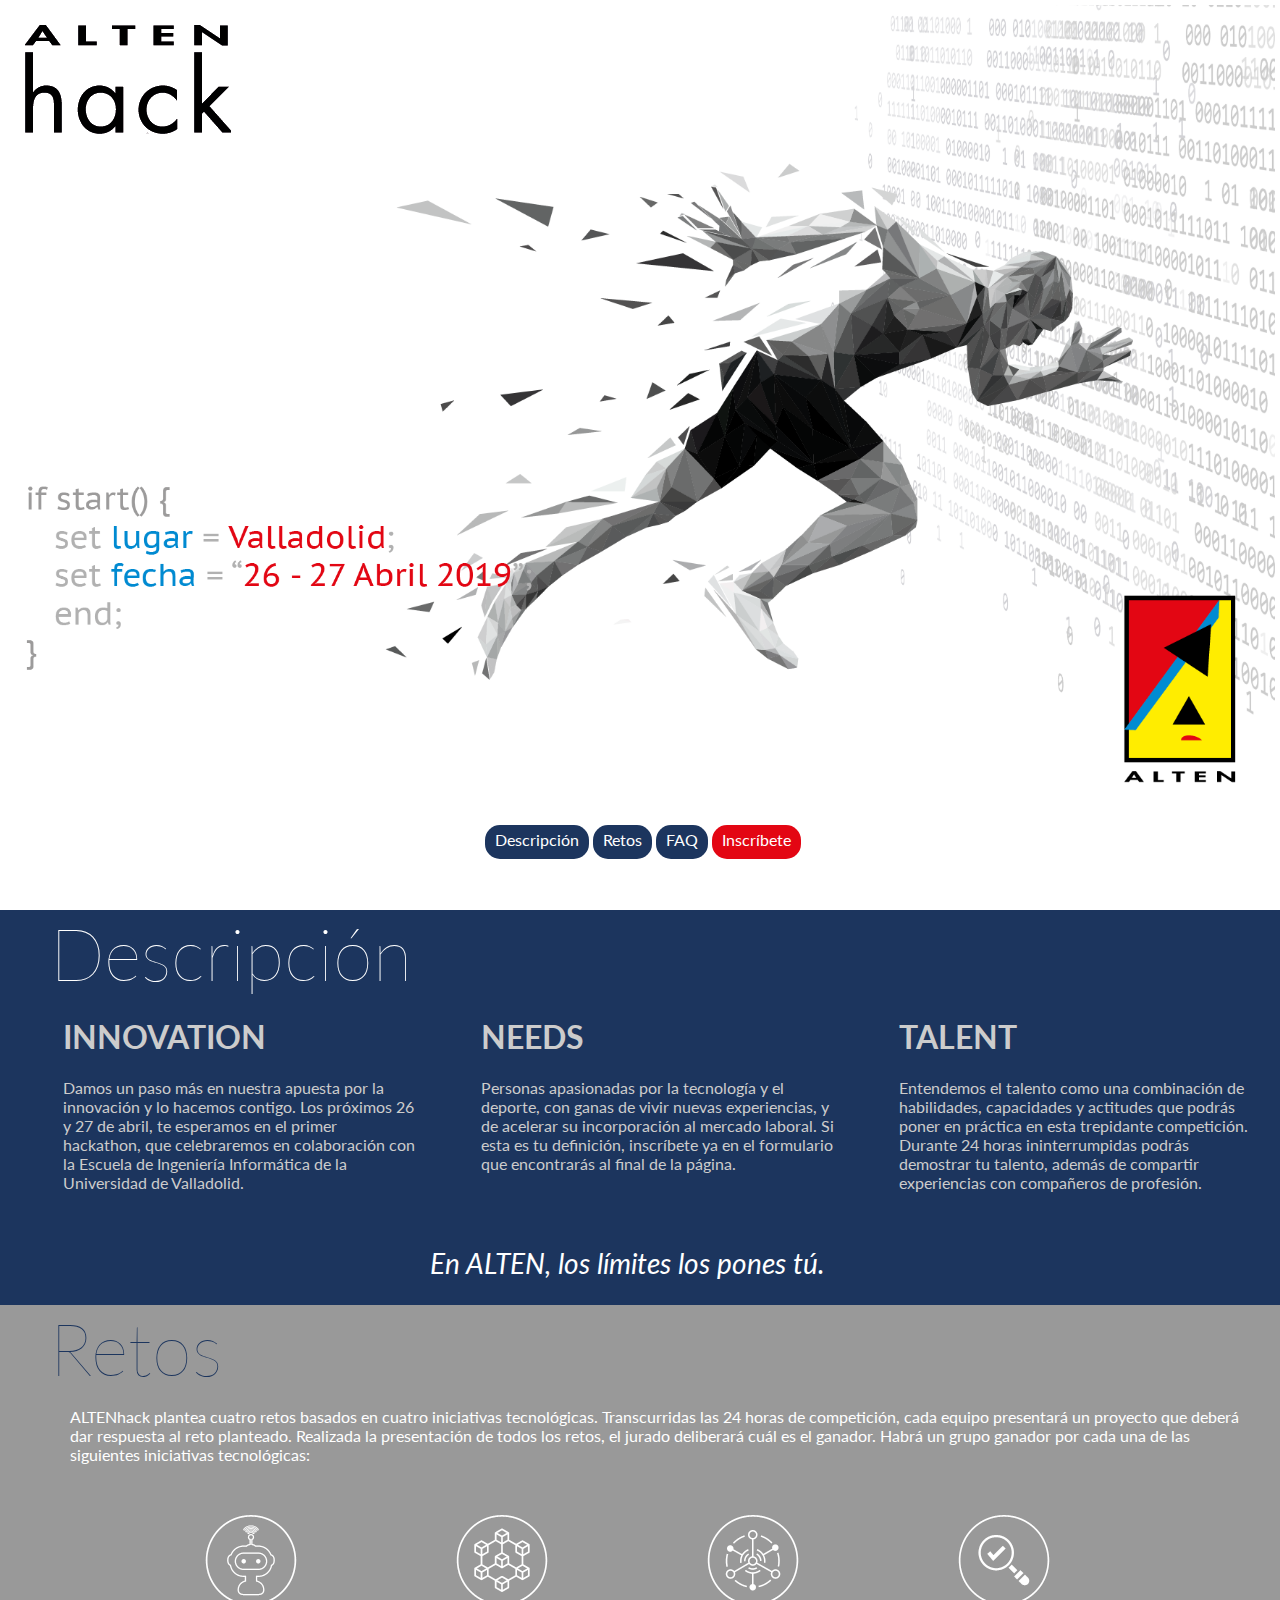
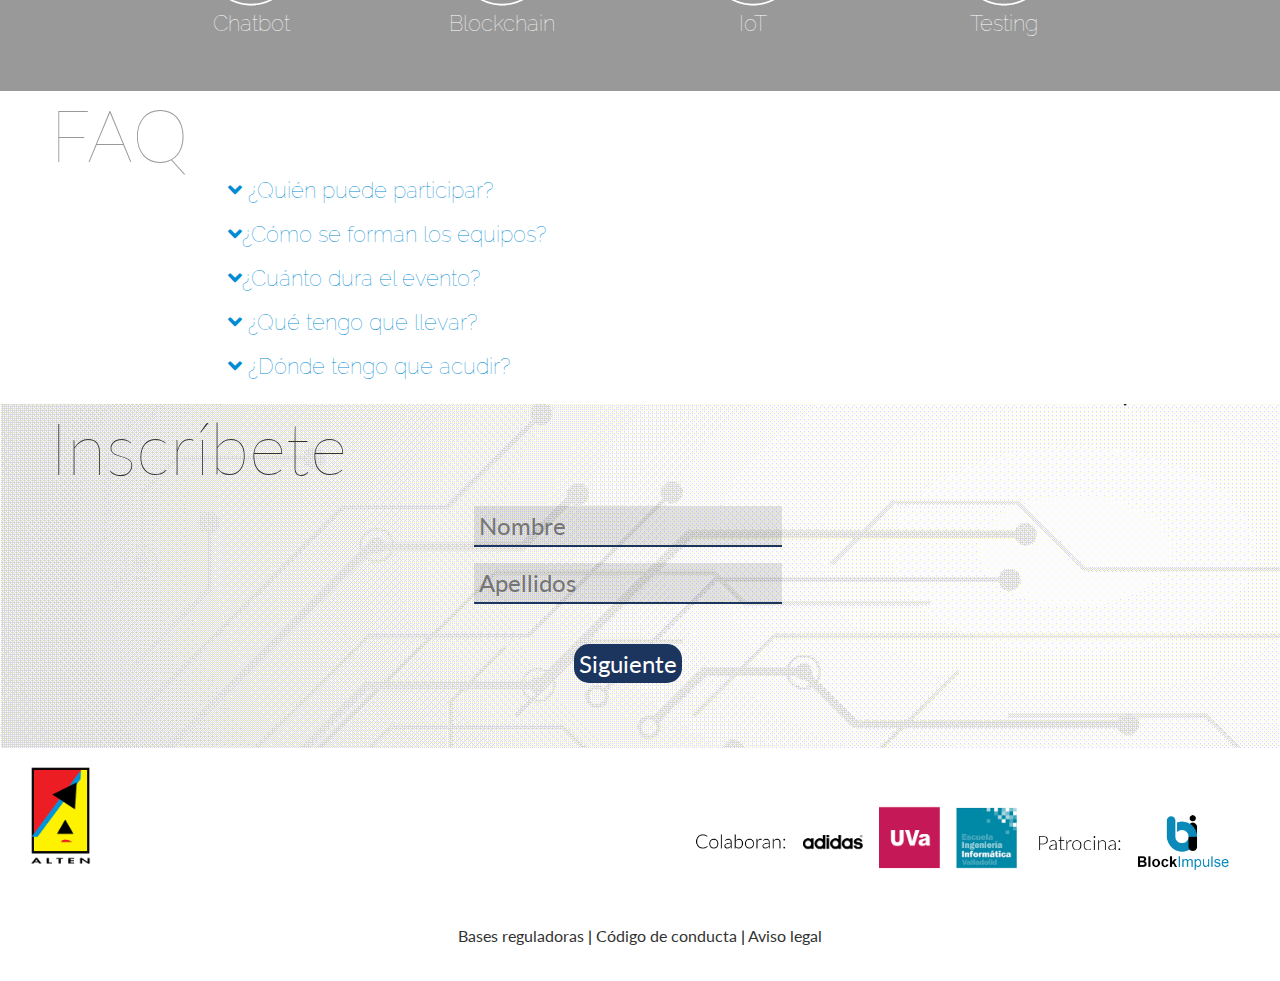
<file: index.html>
<!DOCTYPE html>
<html lang="en">
<head>
    <meta charset="UTF-8">
    <title>ALTENhack</title>
    <link rel="stylesheet" href="style.css">
    <script src="https://code.jquery.com/jquery-3.3.1.min.js"></script>
    <meta name="viewport" content="width=device-width, user-scalable=no">
</head>

<body>
    <div class="row-0 runner">

        <div class="altenhack">
            <img class="logo" src="img/logo.png" alt="">
        </div>
        <div class="altenhack"></div>
        <img class="data" width="100" src="img/datos.png" alt="">
    </div>
    <div class="center-menu">
        <ul class="menu">
            <li><a href="#descripcion">Descripción</a></li>
            <li><a href="#retos">Retos</a></li>
            <li><a href="#faq">FAQ</a></li>
            <li><a href="#inscribete" class="red">Inscríbete</a></li>
        </ul>

    </div>
    <div class="row bluebg" id="descripcion">
        <h1 style="font-size: 72px;">Descripción</h1>
        <div class="row_tri">
            <div class="ansshow" >
                <h1>INNOVATION</h1>
                Damos un paso más en nuestra apuesta por la innovación y lo hacemos contigo. Los próximos 26 y 27 de abril, te esperamos en el primer hackathon, que celebraremos en colaboración con la Escuela de Ingeniería Informática de la Universidad de Valladolid.
            </div>
            <div class="ansshow">
                <h1>NEEDS</h1>
                Personas apasionadas por la tecnología y el deporte, con ganas de vivir nuevas experiencias, y de acelerar su incorporación al mercado laboral. Si esta es tu definición, inscríbete ya en el formulario que encontrarás al final de la página.
            </div>
            <div class="ansshow">
                <h1>TALENT</h1>
                Entendemos el talento como una combinación de habilidades, capacidades y actitudes que podrás poner en práctica en esta trepidante competición. Durante 24 horas ininterrumpidas podrás demostrar tu talento, además de compartir experiencias con compañeros de profesión.
            </div>
            <div>
              
            </div>
            
            
        </div>
        <br>
        <br>
        <br>
<div style="text-align: center">
               <span class="claim">En ALTEN, los límites los pones tú.</span>
                </div>
    </div>
    <div class="row greybg" id="retos">
        <h1 style="font-size: 72px;">Retos</h1>
        <div class="ansshow" style="margin-left: 70px">
            <p class="coloroverride">ALTENhack plantea cuatro retos basados en cuatro iniciativas tecnológicas. Transcurridas las 24 horas de competición, cada equipo presentará un proyecto que deberá dar respuesta al reto planteado. Realizada la presentación de todos los retos, el jurado deliberará cuál es el ganador. Habrá un grupo ganador por cada una de las siguientes iniciativas tecnológicas:
  </p>
        </div>
        <div class="tetra" style="padding: 30px">
        <div class="coloroverride" style="text-align: center"><span class="icons medium">¡</span><br><span class="raleway">Chatbot </span></div>
        <div class="coloroverride" style="text-align: center"><span class="icons medium">!</span><br><span class="raleway">Blockchain</span></div>
        <div class="coloroverride" style="text-align: center"><span class="icons medium">?</span><br><span class="raleway">IoT</span></div>
        <div class="coloroverride" style="text-align: center"><span class="icons medium">¿</span><br><span class="raleway">Testing</span></div>
        
    </div>



    
    
    
    

    </div>


    <div class="row whitebg" id="faq">
        <h1 style="font-size: 72px;">FAQ</h1>


        <ul class="faq" style="margin-left:15%;width: 75%">
            <li class="spoiler" id="spoiler"><i id="icon" class="fas fa-angle-down"></i> ¿Quién puede participar?</li>
            <div class="ans"><br>Ingenieros, desarrolladores software, desarrolladores de móviles (front y/o back), ingenieros de QA, estudiantes de grado o de formación profesional, con un <b>máximo de dos años de experiencia</b> desde la finalización de sus estudios, y con conocimientos en lenguaje de programación (java, javascript, phyton…). Desde nuestra experiencia, la diversidad de habilidades en los diferentes equipos lleva a la creación de excelentes proyectos. Si además, te apasionan los retos, la tecnología y el deporte, ¡no dudes en participar!
            </div>
            <br>
            <li class="spoiler" id="spoiler"><i id="icon" class="fas fa-angle-down"></i>¿Cómo se forman los equipos?</li>
            <div class="ans"><br>Cada equipo estará compuesto por <b>cinco integrantes</b>, que podrán inscribirse de forma conjunta. También podrás realizar tu inscripción de manera individual, y la organización del hackathon te asignará el equipo que considere que mejor se ajusta con tu perfil.</div>
            <br>
            <li class="spoiler" id="spoiler"><i id="icon" class="fas fa-angle-down"></i>¿Cuánto dura el evento?</li>
            <div class="ans"><br>ALTEN hack comenzará el viernes, <b>26 de abril</b>, a las 16:00, y finalizará hacia las 19:00 del sábado, <b>27 de abril</b>, cuando se hayan entregado los premios.</div>
            <br>
            <li class="spoiler" id="spoiler"><i id="icon" class="fas fa-angle-down"></i> ¿Qué tengo que llevar?</li>

            <div class="ans"><br>Es imprescindible que traigas tu <b>equipo informático</b>. ¡El resto lo ponemos nosotros! Ten en cuenta que el evento dura 24 horas ininterrumpidas, así que lo que consideres necesario para tu higiene personal, y descansar en el espacio que se habilitará para ello. </div> <br>
            <li class="spoiler" id="spoiler"><i id="icon" class="fas fa-angle-down"></i> ¿Dónde tengo que acudir?</li>
            <div class="ans"><br>A tu llegada a la Escuela de Ingeniería Informática de la UVa, dirígete al vestíbulo principal para recoger tu acreditación. Una vez allí, te indicaremos cuáles son los siguientes pasos a seguir. ¡Te esperamos!<br>
                <div style="text-align: center"><br>
                    <iframe id="map" src="https://www.google.com/maps/embed?pb=!1m14!1m8!1m3!1d11922.713048985426!2d-4.705256!3d41.662693!3m2!1i1024!2i768!4f13.1!3m3!1m2!1s0x0%3A0xa91659b5c99b4932!2sEscuela+T%C3%A9cnica+Superior+de+Ingenieros+de+Telecomunicaci%C3%B3n.+Universidad+de+Valladolid!5e0!3m2!1ses!2ses!4v1551956769351" width="100%" height="300" frameborder="0" style="border:0" allowfullscreen></iframe></div>
            </div>
            <div></div>
        </ul>
        <script>
            $(document).ready(function() {
                    $(".ans").hide();
                    $(".spoiler").click(function() {
                        $(this).toggleClass("active").next().slideToggle();

                        if ($(this).is(".active")) {
                            $(this).children('i#icon').css('transform', 'rotate(-90deg)',);
                            
                        } else {
                            $(this).children('i#icon').css('transform', 'rotate(0deg)');
                            $(this).children('li#spoiler').css('color', '#1C355E!important');
                        }



                        return false;
                    });
                    $("a[href='" + window.location.hash + "']").parent(".ans").click();
                });

            </script>




    </div>
    <div class="row blackbg" id="inscribete">
        <h1 style="font-size: 72px;">Inscríbete</h1>
        <!--<form action="https://docs.google.com/forms/d/e/1FAIpQLSdfhqRe3UFceF7Al9bPiAk_PZh3xb4M0YeTTrSXsqhhwSVgLQ/formResponse" method="POST">
           
            <div class="tab"><input type="text" placeholder="Nombre">
            <input type="text" placeholder="Apellidos"><button type="button" id="nextBtn" onclick="nextPrev(1)">Next</button></div>
            <div class="tab"><input type="text" placeholder="E-Mail">
            <input type="text" placeholder="Teléfono"><button type="button" id="nextBtn" onclick="nextPrev(1)">Next</button></div>
            <div class="tab"><input type="text" placeholder="LinkedIn">
            <input type="text" placeholder="Github">
            <input type="text" placeholder="Stackoverflow">
            <input type="text" placeholder="Website"><input type="submit"></div>
            
            
            
        </form>-->

        <form id="regForm" action="https://docs.google.com/forms/d/e/1FAIpQLSdfhqRe3UFceF7Al9bPiAk_PZh3xb4M0YeTTrSXsqhhwSVgLQ/formResponse" method="POST" target="invisible">


            <!-- One "tab" for each step in the form: -->
            <div id class="tab">
                <p><input placeholder="Nombre" name="entry.131236400" oninput="this.className = ''"></p>
                <p><input placeholder="Apellidos" name="entry.1812995084" oninput="this.className = ''"></p>
            </div>

            <div class="tab">
                <p><input placeholder="E-mail" name="entry.1177410038" oninput="this.className = ''"></p>
                <p><input placeholder="Teléfono" name="entry.2130543549" oninput="this.className = ''"></p>
            </div>
            <div class="tab">
                <p align=center>
                    <input type="text" name="entry.2079210481" placeholder="¿Que has estudiado?">
                </p>
                <h2 style="text-align: center;font-family: lato;color:333;font-weight: 100">Describe brevemente tu ocupación actual:</h2>
                <p align=center>
                    <textarea style="border:none;background:rgba(0,0,0,0.4);font-family: lato;color:#333;font-size: 20px;padding:5px;" name="entry.560206950" rows="5" cols="40"></textarea>
                    <!--FALTA TITULO-->
                </p>
            </div>
            
            
            
            <div class="tab">
                <h2 style="text-align: center;font-family: lato;color:333;font-weight: 100">Si tienes ya tienes tu equipo formado, escribe los nombres y apellidos del resto de componentes (separados por comas).<br>
                    En caso contrario se te asignará un equipo el día del evento.</h2>
                <p><input placeholder="Equipo" name="entry.299308459" oninput="this.className = ''" pass></p>
            </div>
            
            <div class="tab">
                <h2 style="text-align: center;font-family: lato;color:333;font-weight: 100">El mismo día del evento podrás decidir en qué reto participar, pero adelántanos… ¿por cuál de las siguientes iniciativas te decantarías?</h2>
                <p align="center">
                   
                    <select class="select step" name="entry.1469456792" pass>
                        <option value="testing" pass>Testing</option>
                        <option value="blockchain" pass>Blockchain</option>
                        <option value="IoT" pass>IoT</option>
                        <option value="Chatbot" pass>Chatbot</option>
                    </select>
                </p>
            </div>
            
            <div class="tab">
                <h2 style="text-align: center;font-family: lato;color:333;font-weight: 100">¿Cual es tu talla de camiseta?</h2>
                <p align="center">
                   
                    <select class="select step" name="entry.1753232417" pass>
                        <option value="S" pass>S</option>
                        <option value="M" pass>M</option>
                        <option value="L" pass>L</option>
                        <option value="XL" pass>XL</option>
                    </select>
                </p>
            </div>
            
            <div class="tab">
                <p><input placeholder="LinkedIn" name="entry.299308459" id="li" oninput="this.className = ''" pass></p>
                <p><input placeholder="GitHub" name="entry.1400884324" id="gh" oninput="this.className = ''" pass></p>
                <p><input placeholder="StackOverflow" name="entry.634789620" id="so" oninput="this.className = ''" pass></p>
                <p><input placeholder="Website" name="entry.1433289383" id="ws" oninput="this.className = ''" pass></p>
            </div>

            <div id="finish">
                <h1>TODO LISTO!</h1>
            </div>


            <div style="text-align:center;margin-top:40px;">
                <div id="optin">
                    <span style="display: inline;font-family: lato;"><a href="assets/POL%C3%8DTICA%20DE%20PRIVACIDAD.pdf" target="_blank">Acepto los términos y condiciones</a> &nbsp;</span> <input style="display:inline" type="checkbox" onchange='handleChange(this);'></div>
                <button type="button" id="prevBtn" onclick="nextPrev(-1)">Anterior</button>
                <button type="button" id="nextBtn" onclick="nextPrev(1)">Siguiente</button>
                <input type="submit" id="send" class="envio" style="margin-top: 5px;" onclick="submitted()" disabled>
            </div>




            <!-- Circles which indicates the steps of the form: -->
            <div style="text-align:center;margin-top:40px;">
                <span class="step"></span>
                <span class="step"></span>
                <span class="step"></span>
                <span class="step"></span>
            </div>

        </form>


        <script>
            function submitted() {
                document.getElementById("modal").style.display = "block";
            }

            function handleChange(checkbox) {
                if (checkbox.checked == true) {
                    document.getElementById("send").removeAttribute("disabled");
                } else {
                    document.getElementById("send").setAttribute("disabled", "disabled");
                }
            }

            var currentTab = 0; // Current tab is set to be the first tab (0)
            showTab(currentTab); // Display the current tab

            function showTab(n) {
                // This function will display the specified tab of the form...
                var x = document.getElementsByClassName("tab");
                x[n].style.display = "block";
                //... and fix the Previous/Next buttons:
                if (n == 0) {
                    document.getElementById("prevBtn").style.display = "none";
                } else {
                    document.getElementById("prevBtn").style.display = "inline";
                }
                if (n == (x.length - 1)) {
                    document.getElementById("nextBtn").innerHTML = "Enviar";
                    document.getElementById("nextBtn").style.display = "none"
                    document.getElementById("send").style.display = "inline"
                    document.getElementById("optin").style.display = "block"
                } else {
                    document.getElementById("nextBtn").style.display = "inline"
                    document.getElementById("nextBtn").innerHTML = "Siguiente";
                    document.getElementById("send").style.display = "none"
                    document.getElementById("optin").style.display = "none"
                }
                //... and run a function that will display the correct step indicator:
                fixStepIndicator(n)
            }

            function nextPrev(n) {
                // This function will figure out which tab to display
                var x = document.getElementsByClassName("tab");
                // Exit the function if any field in the current tab is invalid:
                if (n == 1 && !validateForm()) return false;
                // Hide the current tab:
                x[currentTab].style.display = "none";
                // Increase or decrease the current tab by 1:
                currentTab = currentTab + n;
                // if you have reached the end of the form...
                if (currentTab >= x.length) {
                    // ... the form gets submitted:
                    document.getElementById("regForm").submit();
                    return false;
                }
                // Otherwise, display the correct tab:
                showTab(currentTab);
            }

            function validateForm() {
                // This function deals with validation of the form fields
                var x, y, i, valid = true;
                x = document.getElementsByClassName("tab");
                y = x[currentTab].getElementsByTagName("input");
                // A loop that checks every input field in the current tab:
                for (i = 0; i < y.length; i++) {
                    // If a field is empty...
                    console.log(y[i])
                    if (y[i].value == "") {
                        // add an "invalid" class to the field:
                        y[i].className += " invalid";
                        // and set the current valid status to false
                        valid = false;
                    }
                    if (y[i].hasAttribute("pass")) {
                        valid = true;
                    }
                }

                // If the valid status is true, mark the step as finished and valid:


                if (valid) {
                    document.getElementsByClassName("step")[currentTab].className += " finish";
                }
                return valid; // return the valid status

            }

            function fixStepIndicator(n) {
                // This function removes the "active" class of all steps...
                var i, x = document.getElementsByClassName("step");
                for (i = 0; i < x.length; i++) {
                    x[i].className = x[i].className.replace(" active", "");
                }
                //... and adds the "active" class on the current step:
                x[n].className += " active";
            }
        </script>


    </div>
    <div id="modal" class="modal">
        <a href="index.html"><h1>¡Todo listo! <br> Recibirás un email de confirmación con todos los datos necesarios.</h1></a>
        <a href="index.html"><h1>Continuar</h1></a>
    </div>
    <div class="container margin-a" style="margin-top:10px;padding-left: 30px;padding-right: 35px;">
        <div class="c-a"><a href="https://alten.es"><img src="img/altenlogo.png" alt="" width="10%"></a></div>
        <div class="c-b" style="text-align: right;    margin-top: -35px;"><img src="img/colaboran.png" width="15%" alt="">&nbsp;&nbsp;<span class="hidee">&nbsp;&nbsp;</span><img src="img/adidaslogo.png" width="10%" alt="">&nbsp;&nbsp;<span class="hidee">&nbsp;&nbsp;</span><img src="img/uvalogo.png" width="10%" alt="">&nbsp;&nbsp;<span class="hidee">&nbsp;&nbsp;</span><img src="img/etsitlogo.png" width="10%" alt="">&nbsp;&nbsp;<span class="hidee">&nbsp;&nbsp;</span>
        <img src="img/patrocina.png" width="14%" alt="">&nbsp;&nbsp;<span class="hidee">&nbsp;&nbsp;</span><img src="img/logobi.png" width="15%" alt="">&nbsp;&nbsp;<span class="hidee">&nbsp;&nbsp;</span>
        </div>
        
         
           
    
    
    
    </div>
    <div class="container-f margin-a" style="margin-top: 50px">
        <div class="c-b" style="text-align: center">
        <a style="color:#333" href="assets/BASES%20REGULADORAS%20ALTEN%20HACK%202019.pdf" target="_blank">Bases reguladoras</a><span>&nbsp;|&nbsp;</span><a style="color:#333" href="assets/C%C3%93DIGO%20DE%20CONDUCTA.pdf" target="_blank">Código de conducta</a><span>&nbsp;|&nbsp;</span><a style="color:#333" href="assets/POL%C3%8DTICA%20DE%20PRIVACIDAD.pdf" target="_blank">Aviso legal</a></div><br>
    </div>    
    <br>
    <iframe style="display:none " name="invisible" src="https://docs.google.com/forms/d/e/1FAIpQLSdfhqRe3UFceF7Al9bPiAk_PZh3xb4M0YeTTrSXsqhhwSVgLQ/formResponse" frameborder="0"></iframe>
</body>
</html>
</file>
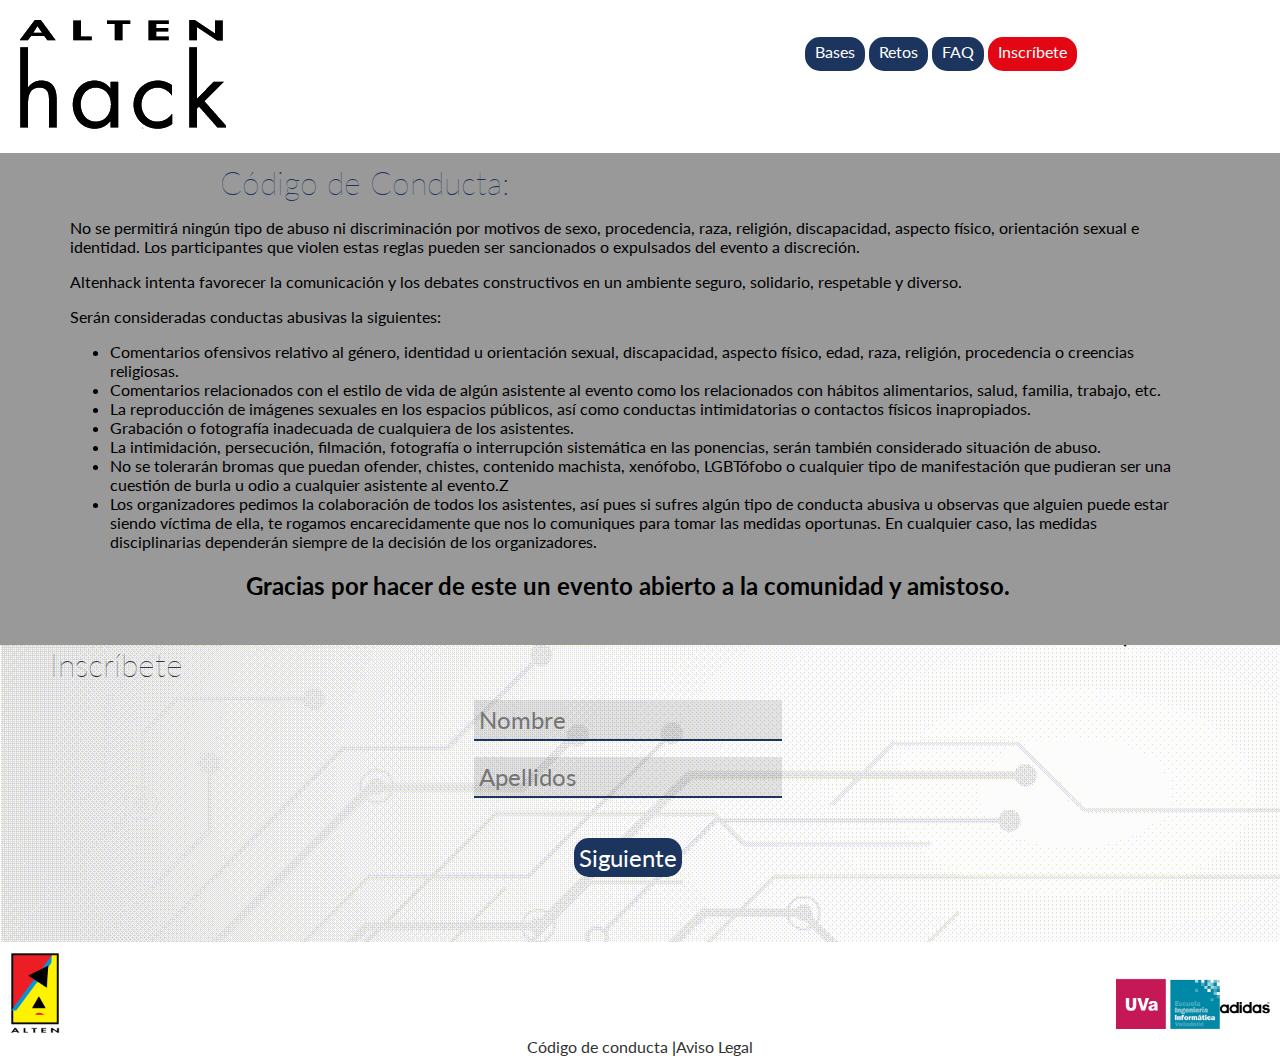
<file: codigo-de-conducta.html>
<!DOCTYPE html>
<html lang="en">
<head>
    <meta charset="UTF-8">
    <title>Alten Hack</title>
    <link rel="stylesheet" href="style.css">
    <script src="https://code.jquery.com/jquery-3.3.1.min.js"></script>
    <meta name="viewport" content="width=device-width, user-scalable=no">
</head>

<body>
      <div class="container"><a href="index.html"><img class="logo" src="img/logo.png" alt=""></a><div class="center-menu">
      <ul class="menu"><li><a href="assets/BASES_REGULADORAS_ALTEN_HACK_2019.pdf">Bases</a></li>
        <li><a href="index.html#retos">Retos</a></li>
        <li><a href="index.html#faq">FAQ</a></li>
        <li><a href="index.html#inscribete" class="red">Inscríbete</a></li></ul>
        </div></div>    
    <div class="row greybg" id="faq">
    <h1 style="padding-top:10px;margin-left: 220px;">Código de Conducta:</h1>
    <div style="padding-left:70px;padding-right: 70px;font-family: lato;">
    <p>No se permitirá ningún tipo de abuso ni discriminación por motivos de sexo, procedencia, raza, religión, discapacidad, aspecto físico, orientación sexual e identidad. Los participantes que violen estas reglas pueden ser sancionados o expulsados del evento a discreción.</p>
<p>
Altenhack intenta favorecer la comunicación y los debates constructivos en un ambiente seguro, solidario, respetable y diverso.
</p>
<p>
Serán consideradas conductas abusivas la siguientes:
</p>
<ul>
<li>Comentarios ofensivos relativo al género, identidad u orientación sexual, discapacidad, aspecto físico, edad, raza, religión, procedencia o creencias religiosas.</li>
<li>Comentarios relacionados con el estilo de vida de algún asistente al evento como los relacionados con hábitos alimentarios, salud, familia, trabajo, etc.</li>
<li>La reproducción de imágenes sexuales en los espacios públicos, así como conductas intimidatorias o contactos físicos inapropiados.</li>
    <li>Grabación o fotografía inadecuada de cualquiera de los asistentes.</li>
    <li>La intimidación, persecución, filmación, fotografía o interrupción sistemática en las ponencias, serán también considerado situación de abuso.</li>
    <li>No se tolerarán bromas que puedan ofender, chistes, contenido machista, xenófobo, LGBTófobo o cualquier tipo de manifestación que pudieran ser una cuestión de burla u odio a cualquier asistente al evento.Z</li>
    <li>Los organizadores pedimos la colaboración de todos los asistentes, así pues si sufres algún tipo de conducta abusiva u observas que alguien puede estar siendo víctima de ella, te rogamos encarecidamente que nos lo comuniques para tomar las medidas oportunas. En cualquier caso, las medidas disciplinarias dependerán siempre de la decisión de los organizadores.</li>
</ul>
<h2 style="font-family:lato;text-align: center;">Gracias por hacer de este un evento abierto a la comunidad y amistoso.</h2></div>  
            <script>
                $(document).ready(function() {
                    $(".ans").hide();
                    $(".spoiler").click(function() {
                        $(this).toggleClass("active").next().slideToggle();

                        if ($(this).is(".active")) {
                            $(this).children('i#icon').css('transform', 'rotate(-90deg)',);
                            
                        } else {
                            $(this).children('i#icon').css('transform', 'rotate(0deg)');
                            $(this).children('li#spoiler').css('color', '#1C355E!important');
                        }



                        return false;
                    });
                    $("a[href='" + window.location.hash + "']").parent(".ans").click();
                });

            </script>   
    </div>
    <div class="row blackbg" id="inscribete"><h1>Inscríbete</h1>
        <!--<form action="https://docs.google.com/forms/d/e/1FAIpQLSdfhqRe3UFceF7Al9bPiAk_PZh3xb4M0YeTTrSXsqhhwSVgLQ/formResponse" method="POST">
           
            <div class="tab"><input type="text" placeholder="Nombre">
            <input type="text" placeholder="Apellidos"><button type="button" id="nextBtn" onclick="nextPrev(1)">Next</button></div>
            <div class="tab"><input type="text" placeholder="E-Mail">
            <input type="text" placeholder="Teléfono"><button type="button" id="nextBtn" onclick="nextPrev(1)">Next</button></div>
            <div class="tab"><input type="text" placeholder="LinkedIn">
            <input type="text" placeholder="Github">
            <input type="text" placeholder="Stackoverflow">
            <input type="text" placeholder="Website"><input type="submit"></div>
            
            
            
        </form>-->
        
        <form id="regForm" action="https://docs.google.com/forms/d/e/1FAIpQLSdfhqRe3UFceF7Al9bPiAk_PZh3xb4M0YeTTrSXsqhhwSVgLQ/formResponse" method="post">


<!-- One "tab" for each step in the form: -->
<div class="tab">
  <p><input placeholder="Nombre" name="entry.131236400" oninput="this.className = ''"></p>
  <p><input placeholder="Apellidos" name="entry.1812995084" oninput="this.className = ''"></p>
</div>

<div class="tab">
  <p><input placeholder="E-mail" name="entry.1177410038" oninput="this.className = ''"></p>
  <p><input placeholder="Teléfono" name="entry.2130543549" oninput="this.className = ''"></p>
</div>
<div class="tab"><h2 style="text-align: center;font-family: lato;color:333;font-weight: 100">Si vienes con amigos, anota aquí sus nombres y apellidos (separados por comas)</h2>
  <p><input placeholder="Equipo" name="entry.299308459" oninput="this.className = ''" pass></p>
</div>
<div class="tab">
  <p><input placeholder="LinkedIn" name="entry.299308459" id="li" oninput="this.className = ''" pass></p>
  <p><input placeholder="GitHub" name="entry.1400884324" id="gh" oninput="this.className = ''" pass></p>
  <p><input placeholder="StackOverflow" name="entry.634789620" id="so" oninput="this.className = ''" pass></p>
  <p><input placeholder="Website" name="entry.1433289383" id="ws" oninput="this.className = ''" pass></p>
</div>

<div style="text-align:center;margin-top:40px;">
    <button type="button" id="prevBtn" onclick="nextPrev(-1)">Anterior</button>
    <button type="button" id="nextBtn" onclick="nextPrev(1)">Siguiente</button>
            </div>




<!-- Circles which indicates the steps of the form: -->
<div style="text-align:center;margin-top:40px;">
  <span class="step"></span>
  <span class="step"></span>
  <span class="step"></span>
  <span class="step"></span>
</div>

</form>
        
        
    <script>
var currentTab = 0; // Current tab is set to be the first tab (0)
showTab(currentTab); // Display the current tab

function showTab(n) {
  // This function will display the specified tab of the form...
  var x = document.getElementsByClassName("tab");
  x[n].style.display = "block";
  //... and fix the Previous/Next buttons:
  if (n == 0) {
    document.getElementById("prevBtn").style.display = "none";
  } else {
    document.getElementById("prevBtn").style.display = "inline";
  }
  if (n == (x.length - 1)) {
    document.getElementById("nextBtn").innerHTML = "Enviar";
  } else {
    document.getElementById("nextBtn").innerHTML = "Siguiente";
  }
  //... and run a function that will display the correct step indicator:
  fixStepIndicator(n)
}

function nextPrev(n) {
  // This function will figure out which tab to display
  var x = document.getElementsByClassName("tab");
  // Exit the function if any field in the current tab is invalid:
  if (n == 1 && !validateForm()) return false;
  // Hide the current tab:
  x[currentTab].style.display = "none";
  // Increase or decrease the current tab by 1:
  currentTab = currentTab + n;
  // if you have reached the end of the form...
  if (currentTab >= x.length) {
    // ... the form gets submitted:
    document.getElementById("regForm").submit();
    return false;
  }
  // Otherwise, display the correct tab:
  showTab(currentTab);
}

function validateForm() {
  // This function deals with validation of the form fields
  var x, y, i, valid = true;
  x = document.getElementsByClassName("tab");
  y = x[currentTab].getElementsByTagName("input");
  // A loop that checks every input field in the current tab:
  for (i = 0; i < y.length; i++) {
    // If a field is empty...
      console.log(y[i])
    if (y[i].value == "") {
      // add an "invalid" class to the field:
      y[i].className += " invalid";
      // and set the current valid status to false
      valid = false;
    }
    if(y[i].hasAttribute("pass")){
        valid=true;
    }
  }

  // If the valid status is true, mark the step as finished and valid:


  if (valid) {
    document.getElementsByClassName("step")[currentTab].className += " finish";
  }
  return valid; // return the valid status

}

function fixStepIndicator(n) {
  // This function removes the "active" class of all steps...
  var i, x = document.getElementsByClassName("step");
  for (i = 0; i < x.length; i++) {
    x[i].className = x[i].className.replace(" active", "");
  }
  //... and adds the "active" class on the current step:
  x[n].className += " active";
}
</script>
    
    
    </div>
    <div class="container margin-a" style="margin-top:10px;padding-left: 10px;padding-right: 10px;">
            <div class="c-a"><img src="img/altenlogo.png" alt="" width="50px"></div>
            <div class="c-b" style="text-align: right;"><img class="imgspacing" src="img/uvalogo.png" alt="" width="50px">&nbsp;<img class="imgspacing" src="img/etsitlogo.png" alt="" width="50px"><img class="imgspacing" src="img/adidaslogo.png" alt="" width="50px"></div>
        </div>
        <div class="container-f margin-a">
            <div class="c-b" style="text-align: center"><a style="color:#333" href="codigo-de-conducta.html">Código de conducta</a><span>&nbsp;|</span><a style="color:#333" href="https://www.alten.es/politica-privacidad-contacto/">Aviso Legal</a></div></div>
</body>
</html>
</file>
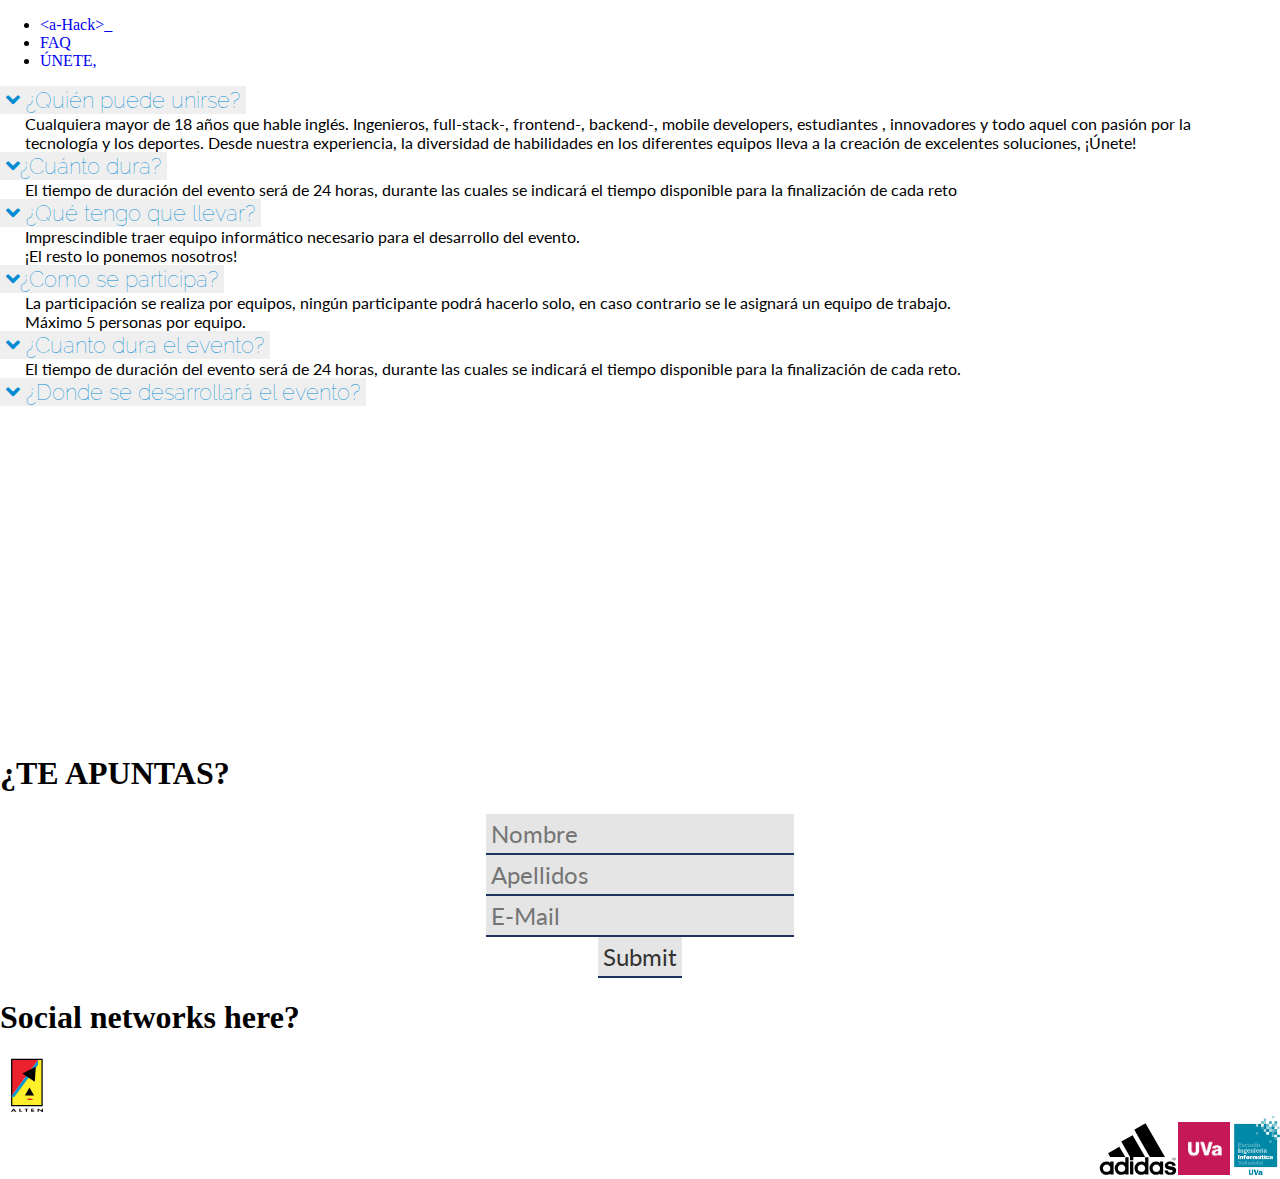
<file: faq.html>
<!DOCTYPE html>
<html lang="en">
<head>
    <meta charset="UTF-8">
    <title>ALTEN Hack</title>
    <link rel="stylesheet" href="style.css">
    <script src="https://code.jquery.com/jquery-3.3.1.min.js"></script>
</head>
<script>
    var countDownDate = new Date("Apr 26, 2019 9:00:00").getTime();


    var x = setInterval(function() {

        var now = new Date().getTime();

        var distance = countDownDate - now;

        var days = Math.floor(distance / (1000 * 60 * 60 * 24));
        var hours = Math.floor((distance % (1000 * 60 * 60 * 24)) / (1000 * 60 * 60));
        var minutes = Math.floor((distance % (1000 * 60 * 60)) / (1000 * 60));
        var seconds = Math.floor((distance % (1000 * 60)) / 1000);


        document.getElementById("countdown").innerHTML = "QUEDAN: " + days + "d " + hours + "h " +
            minutes + "m " + seconds + "s ";


        if (distance < 0) {
            clearInterval(x);
            document.getElementById("countdown").innerHTML = "00d 00h 00m 00s";
        }
    }, 1000);
</script>



<body>
    <div class="header">
        <ul class="head">
            <li class="menu"><a href="index.html"><span class="hackathon">&lt;a-Hack&gt;_</span></a></li>
            <li class="menu"><a href="faq.html">FAQ</a></li>
            <li class="menu"><a href="#join">ÚNETE,<span class="menu" id="countdown"></span></a></li>
        </ul>
    </div>
    <div class="header separator">
    </div>
    <div class="row">
        <div class="c1" id="questions" style="margin-top: 0">
            <button class="spoiler"><i id="icon" class="fas fa-angle-down"></i> ¿Quién puede unirse?</button>
            <div class="ans">Cualquiera mayor de 18 años que hable inglés. Ingenieros, full-stack-, frontend-, backend-, mobile developers, estudiantes , innovadores y todo aquel con pasión por la tecnología y los deportes.
                Desde nuestra experiencia, la diversidad de habilidades en los diferentes equipos lleva a la creación de excelentes soluciones, ¡Únete!
            </div>
            <button class="spoiler"><i id="icon" class="fas fa-angle-down"></i>¿Cuánto dura?</button>
            <div class="ans">El tiempo de duración del evento será de 24 horas, durante las cuales se indicará el tiempo disponible para la finalización de cada reto</div>
            <button class="spoiler"><i id="icon" class="fas fa-angle-down"></i> ¿Qué tengo que llevar?</button>
            <div class="ans">Imprescindible traer equipo informático necesario para el desarrollo del evento.<br>
                ¡El resto lo ponemos nosotros!</div>
            <button class="spoiler"><i id="icon" class="fas fa-angle-down"></i>¿Como se participa?</button>
            <div class="ans">La participación se realiza por equipos, ningún participante podrá hacerlo solo, en caso contrario se le asignará un equipo de trabajo. <br>
                Máximo 5 personas por equipo. </div>
            <button class="spoiler"><i id="icon" class="fas fa-angle-down"></i> ¿Cuanto dura el evento?</button>
            <div class="ans">El tiempo de duración del evento será de 24 horas, durante las cuales se indicará el tiempo disponible para la finalización de cada reto.</div>
            <button class="spoiler"><i id="icon" class="fas fa-angle-down"></i> ¿Donde se desarrollará el evento?</button>
            <div class="ans">
                <iframe id="map" src="https://www.google.com/maps/embed?pb=!1m14!1m8!1m3!1d11922.713048985426!2d-4.705256!3d41.662693!3m2!1i1024!2i768!4f13.1!3m3!1m2!1s0x0%3A0xa91659b5c99b4932!2sEscuela+T%C3%A9cnica+Superior+de+Ingenieros+de+Telecomunicaci%C3%B3n.+Universidad+de+Valladolid!5e0!3m2!1ses!2ses!4v1551956769351" width="500" height="300" frameborder="0" style="border:0" allowfullscreen></iframe></div>
        </div>
        <script>
            function Showmap(){
       alert("hola")
        map = document.getElementById("map");
        map.style.display = ('block');
    }
    </script>
    </div>

        <div id="join" class="c1 center bgjoin" style="margin-top: 1%;" >
            <h1 class="title">¿TE APUNTAS?</h1>
            <form>
                <input type="text" name="firstname" placeholder="Nombre">
                <input type="text" name="lastname" placeholder="Apellidos">
                <input type="text" name="lastname" placeholder="E-Mail">

                <input type="submit">
            </form>
        </div>
        <div class="c1" style="background-image: url(img/bg2.jpg);background-attachment: fixed;background-size: cover;">
            <h1 class="title">Social networks here?</h1>
        </div>


<div class="c1 noborder noborder nopadding  bgwtrans ">
   <div class="c2 noborder nopadding">
    <svg id="logo" class="bgwtrans" viewBox="0 0 74 120" width="54px" height="54px">
      <polygon fill="#FFF02A" points="62.7678019 2.99071207 70.473065 2.99071207 70.473065 105.737461 3.00185759 105.737461 3.00185759 84.8470588"></polygon>
      <polygon fill="#EB212E" points="2.96842105 2.96842105 3.00185759 84.676161 62.7640867 2.99071207"></polygon>
      <path d="M73.4860681,108.687307 L0,108.687307 L0,0 L73.4860681,0 L73.4860681,108.687307 Z M2.7752322,105.912074 L70.7108359,105.912074 L70.7108359,2.7752322 L2.7752322,2.7752322 L2.7752322,105.912074 Z" fill="#FFFFFF"></path>
      <path d="M1.57894737,1.57894737 L1.57894737,107.108359 L71.9034056,107.108359 L71.9034056,1.57894737 L1.57894737,1.57894737 Z M69.1318885,4.35417957 L69.1318885,104.333127 L4.35417957,104.333127 L4.35417957,4.35417957 L69.1318885,4.35417957 Z" fill="#000000"></path>
      <polygon fill="#0096D7" points="61.7609907 4.36904025 1.71640867 86.3739938 8.69349845 86.6897833 61.2334365 15.4402477"></polygon>
      <polygon fill="#000000" points="54.326935 52.8148607 26.7380805 34.5882353 56.5040248 19.679257"></polygon>
      <polygon fill="#000000" points="52.625387 83.1380805 32.2365325 83.1455108 42.479257 65.3535604"></polygon>
      <path d="M37.549226,93.1541796 C37.593808,88.9560372 46.8371517,89.2978328 50.6563467,93.1541796 L37.549226,93.1541796 Z" fill="#EB212E"></path>
      <path d="M4.93374613,118.209288 L3.81919505,119.643344 L1.04396285,119.643344 L6.31578947,112.662539 L8.35913313,112.662539 L13.4897833,119.628483 L10.6736842,119.628483 L9.63343653,118.194427 L4.93374613,118.209288 Z M7.21114551,114.657585 L7.17399381,114.657585 L5.6879257,117.128173 L8.91640867,117.128173 L7.21114551,114.657585 Z"></path>
      <polygon points="22.4879257 118.491641 26.203096 118.491641 26.203096 119.628483 19.8501548 119.628483 19.8501548 112.840867 22.4879257 112.840867"></polygon>
      <polygon points="37.0105263 119.628483 34.3727554 119.628483 34.3727554 113.981424 31.6458204 113.981424 31.6458204 112.826006 39.752322 112.826006 39.752322 113.981424 37.0105263 113.981424"></polygon>
      <polygon points="48.8990712 113.996285 48.8990712 115.482353 53.0934985 115.482353 53.0934985 116.656347 48.8990712 116.656347 48.8990712 118.513932 53.2569659 118.513932 53.2569659 119.628483 46.2613003 119.628483 46.2613003 112.840867 53.2569659 112.840867 53.2569659 113.996285"></polygon>
      <polygon points="60.5572755 112.662539 62.4594427 112.662539 69.577709 117.417957 69.6148607 117.417957 69.6148607 112.840867 72.2489164 112.840867 72.2489164 119.780805 70.3467492 119.780805 63.228483 115.025387 63.1950464 115.025387 63.1950464 119.628483 60.5572755 119.628483"></polygon>
    </svg>
       </div>
       <div class="c2 noborder nopadding" style="text-align: right">
    <svg class="bgwtrans" xmlns:rdf="http://www.w3.org/1999/02/22-rdf-syntax-ns#" xmlns="http://www.w3.org/2000/svg" xmlns:cc="http://creativecommons.org/ns#" xmlns:dc="http://purl.org/dc/elements/1.1/" viewBox="0 0 302 204.27155" height="52" width="80" version="1.1">
 <g>
  <g transform="matrix(21.955 0 0 -21.955 -2043.1 10481)">
   <g clip-path="url(#d)">
    <g transform="translate(105.72 468.11)">
     <path d="m0 0c-0.639 0-1.018 0.327-1.047 0.798h0.611c0-0.157 0.087-0.366 0.465-0.379 0.262 0 0.407 0.157 0.407 0.275-0.029 0.183-0.262 0.196-0.494 0.236-0.262 0.038-0.465 0.091-0.611 0.156-0.203 0.105-0.32 0.328-0.32 0.563 0 0.419 0.35 0.746 0.96 0.746 0.582 0 0.96-0.301 0.988-0.759h-0.581c0 0.117-0.029 0.314-0.378 0.314-0.233 0-0.378-0.039-0.407-0.209 0-0.236 0.494-0.223 0.872-0.314 0.349-0.092 0.582-0.314 0.582-0.629 0-0.576-0.465-0.798-1.047-0.798"/>
    </g>
   </g>
  </g>
  <g transform="matrix(21.955 0 0 -21.955 33.537 118.8)">
   <path d="m0 0 2.006 1.165 1.076-1.846h-2.704"/>
  </g>
  <g transform="matrix(21.955 0 0 -21.955 126.15 202.12)">
   <path d="m0 0v2.33" stroke="#000" stroke-width="0.587"/>
  </g>
  <g transform="matrix(21.955 0 0 -21.955 -2043.1 10481)">
   <g clip-path="url(#c)">
    <g transform="translate(93.655 469.31)">
     <path d="m0 0c0-0.366 0.32-0.667 0.668-0.667 0.379 0 0.669 0.301 0.669 0.667 0 0.353-0.29 0.667-0.669 0.667-0.348 0-0.668-0.314-0.668-0.667m0.639-1.204c-0.639 0-1.191 0.537-1.191 1.204s0.552 1.191 1.191 1.191c0.262 0 0.495-0.066 0.698-0.209v0.183h0.582v-2.316h-0.582v0.144c-0.174-0.131-0.436-0.197-0.698-0.197"/>
    </g>
   </g>
  </g>
  <g transform="matrix(21.955 0 0 -21.955 197.59 133.74)">
   <path d="m0 0-2.791 4.868 2.006 1.178 3.489-6.046"/>
  </g>
  <g transform="matrix(21.955 0 0 -21.955 -2043.1 10481)">
   <g clip-path="url(#b)">
    <g transform="translate(96.33 469.31)">
     <path d="m0 0c0-0.366 0.291-0.667 0.669-0.667 0.348 0 0.669 0.301 0.669 0.667 0 0.353-0.321 0.667-0.669 0.667-0.378 0-0.669-0.314-0.669-0.667m0.64-1.204c-0.669 0-1.192 0.537-1.192 1.204s0.523 1.191 1.192 1.191c0.261 0 0.494-0.066 0.698-0.209v0.981h0.581v-3.114h-0.581v0.144c-0.204-0.131-0.437-0.197-0.698-0.197"/>
    </g>
   </g>
  </g>
  <g transform="matrix(21.955 0 0 -21.955 85.247 73.119)">
   <path d="m0 0 2.035 1.151 2.239-3.912h-2.123v-0.576h-0.581v0.576"/>
  </g>
  <g transform="matrix(21.955 0 0 -21.955 -2043.1 10481)">
   <g clip-path="url(#a)">
    <g transform="translate(106.39 470.7)">
     <path d="m0 0c-0.146 0-0.291 0.131-0.291 0.288s0.145 0.288 0.291 0.288c0.174 0 0.291-0.131 0.291-0.288s-0.117-0.288-0.291-0.288m0 0.536c-0.146 0-0.233-0.117-0.233-0.248s0.087-0.249 0.233-0.249c0.145 0 0.232 0.118 0.232 0.249s-0.087 0.248-0.232 0.248"/>
    </g>
    <g transform="translate(106.45 470.83)">
     <path d="m0 0-0.058 0.131h-0.058v-0.131h-0.044v0.314h0.131c0.029 0 0.087-0.04 0.087-0.092s-0.029-0.078-0.058-0.091l0.058-0.131m-0.116 0.274h-0.058v-0.104h0.058c0.058 0 0.058 0.013 0.058 0.052 0 0.027 0 0.052-0.058 0.052"/>
    </g>
    <g transform="translate(102.55 469.31)">
     <path d="m0 0c0-0.366 0.291-0.667 0.669-0.667 0.349 0 0.668 0.301 0.668 0.667 0 0.353-0.319 0.667-0.668 0.667-0.378 0-0.669-0.314-0.669-0.667m0.639-1.204c-0.668 0-1.191 0.537-1.191 1.204s0.523 1.191 1.191 1.191c0.262 0 0.495-0.066 0.698-0.209v0.183h0.553v-2.316h-0.553v0.144c-0.203-0.131-0.436-0.197-0.698-0.197"/>
    </g>
    <g transform="translate(99.877 469.31)">
     <path d="m0 0c0-0.366 0.32-0.667 0.669-0.667 0.378 0 0.669 0.301 0.669 0.667 0 0.353-0.291 0.667-0.669 0.667-0.349 0-0.669-0.314-0.669-0.667m1.338 1.963h0.581v-3.114h-0.581v0.144c-0.175-0.131-0.408-0.197-0.669-0.197-0.669 0-1.221 0.537-1.221 1.204s0.552 1.191 1.221 1.191c0.261 0 0.494-0.066 0.669-0.209v0.981z"/>
    </g>
   </g>
  </g>
 </g>
</svg><img class="bgwtrans" src="img/uva_logo.png" width="52" alt="">
   <img class="bgwtrans" src="img/etsit_logo.png" width="46" alt="">
    </div>
        </div>

</body>
</html>
</file>
<file: style.css>
@import "https://use.fontawesome.com/releases/v5.7.0/css/all.css";
@import url('https://fonts.googleapis.com/css?family=Lato|Raleway');

@font-face {
  font-family: icons;
  src: url(assets/icons.ttf);
}

html{scroll-behavior: smooth;}

body{margin: 0;    overflow-x: hidden;}
.row-0 {
    display: grid;
    grid-template-columns: 1fr 1fr;
    height: 90vh;
    margin: 5px
}

.altenhack{
    
}

.logo{
    width: auto;
    height: auto;
    margin: 20px;
}

.data{
    margin-top: 180px;
    margin-left: 20px;
    width: 80%;
}

.runner{
    background-image: url("img/corredor_logo.png");
    background-size: contain;
    background-position: right;
    background-repeat: no-repeat;
}

.center-menu{
    height: 10vh;
}

.row_tri{
    display: grid;
    grid-template-columns: 1fr 1fr 1fr;
}

ul.menu{
    width: 350px;
    margin: 0 auto;
    padding-top: 10px
}
ul.menu>li{
    display: inline; list-style: none;margin-left:0px;
    
}
ul.menu>li>a{
    font-family: lato;
    color:#fff;
    text-decoration: none;display: inline;
    background-color: #1C355E;padding: 5px 10px 10px;
    border-radius: 15px 15px 15px 15px
}
ul.menu>li>a:hover{
    background-color: #E30613;
}
.faq{
    list-style: none;
    width: 350px;
    margin: 0 auto;
}
.duo{
    display: grid;
    grid-template-columns: 1fr 1fr 1fr;/*change on responsive*/
}
.tri{
    display: grid;
    grid-template-columns: 1fr 1fr 1fr;/*change on responsive*/
}

.raleway{font-family: raleway;font-weight: 100;font-size: 22px;}
.bluebg{background-color:#1C355E;}
.bluebg>h1{color:#fff;font-family:lato;font-weight:100;margin:0 0 0 5px;margin-left:50px;}
.greybg{background-color:rgba(153,153,153,1) }
.greybg>h1{color:#1C355E;font-family:lato;font-weight:100;margin:0 0 0 5px;margin-left:50px;}
.blackbg{background-image:url(img/bgins.gif);}
.blackbg>h1{color:#333;font-family:lato;font-weight:100;margin:0 0 0 5px;margin-left:50px}
.whitebg{background-color: #fff;}
.whitebg>h1{color: rgba(153,153,153,1);font-family:lato;font-weight:100;margin:0 0 0 5px;margin-left:50px;}
.spoiler {display: list-item;border: none;outline: none;color: #008BD2;font-weight: 100;font-size: 22px;font-family: raleway;cursor: pointer;}
.ans{font-family: lato;margin-left: 25px}
.ansshow{font-family: lato;margin-left: 25px;color:#ccc;margin-left:15%;}
.centerin{text-align: center;}
.row{padding: 0 25px 25px 0;}
.red{background-color: #E30613!important}
.active{color:#1C355E}
.two_col{display: grid;grid-template-columns: 20% 80%;}
.dtitle{font-family: raleway;font-size: 28px;}

.dtitle_{text-align: center; font-family: raleway;font-size: 28px;}


input{
    margin: 0 auto;
    display: list-item;
    background: rgba(0,0,0,0.1);
    padding: 5px;
    outline: none;
    border:none;
    border-bottom: 2px solid #1C355E;
    color:#333;
    font-family: lato;
    font-size: 24px;
}

@media screen and (max-width: 1120px) {/*botones siguiente y prev fondo en los campos*/
    .two_col{
        grid-template-columns: 1fr 1fr;
    }
}

@media screen and (max-width: 768px) {/*botones siguiente y prev fondo en los campos*/
    .runner{background-size: cover;}
    .two_col{
        grid-template-columns: 1fr;
    }
    .row_tri{
        grid-template-columns: 1fr;
    }
    .tetra{
        grid-template-columns: 1fr 1fr!important;
    }
    .hidee{
    display: none!important;
}
}

@media (height: 375px) {
    .data{margin-top: 0}
}

.container{display: grid;grid-template-columns: 1fr 1fr;align-items: center;
    justify-content: center;}
.container-f{display: grid;grid-template-columns: 1fr;}
.c-b{width: 100; font-family: lato;}
a{text-decoration: none;}
.tab {
  display: none;
}

@media screen and (max-width: 500px) {
    .faq{
        margin-left:0px!important;
        width: 300px!important
    }
    .bluebg>h1{
        margin:0 auto;
        text-align: center;
        font-size: 48px!important;
    }
    .greybg>h1{
            margin:0 auto;
        text-align: center;
        font-size: 48px!important;
    }
    .whitebg>h1{
            margin:0 auto;
        text-align: center;
        font-size: 48px!important;
    }
    .blackbg>h1{
            margin:0 auto;
        text-align: center;
        font-size: 48px!important;
    }
}





#nextBtn{
    background: #1C355E;
    padding: 5px;
    border-radius: 15px 15px 15px 15px;
    border: none;
    outline: none;
    color:#fff;    font-family: lato;
    font-size:24px;
}
#nextBtn:hover{
    background-color: #E30613
}

.icons{
    font-family: icons;
}

.medium{
    font-size:100px;
}

.less{
   
}

.select{
    padding: 5px;
    font-family: lato;
    font-size: 22px;
    background-color: rgba(0,0,0,0.1);
    border: none;
    border-bottom: 2px solid #1C355E;
}

.coloroverride{color:#fff!important}

.envio{display: none;background: #1C355E;padding: 5px;
    border-radius: 15px 15px 15px 15px;
    border: none;
    outline: none;
    color:#fff;
    font-family: lato;
    font-size:24px;}
#optin{
    display: none;
}
.envio:hover{background:#E30613 }
#finish{
    display: none;
}

.tetra{
    margin: 0 auto;
    width: 80%;
    display: grid;
    grid-template-columns: 1fr 1fr 1fr 1fr;
    text-align: center;
}

.claim{
    font-size:28px;
    text-align: center;
    font-family: lato;
    font-style: italic;
    color: #fff;  
}

#modal{
   position: fixed; /* Sit on top of the page content */
  display: none;
  width: 100%; /* Full width (cover the whole page) */
  height: 100%; /* Full height (cover the whole page) */
  top: 0; 
  left: 0;
  right: 0;
  bottom: 0;
  background-color: rgba(0,0,0,0.9); /* Black background with opacity */
  z-index: 2; /* Specify a stack order in case you're using a different order for other elements */
  cursor: pointer; /* Add a pointer on hover */
    text-align: center;
}
#modal>a>h1{

    margin: 0 auto;
    margin-top: 10%;
    width: 100%;
    text-decoration: none;
    font-family:lato;
    color: #fff;
    font-size: 4vw;
}

#prevBtn{
    background: #1C355E;
    padding: 5px;
    border-radius: 15px 15px 15px 15px;
    border: none;
    outline: none;
    color:#fff;
    font-family: lato;
    font-size:24px;
}
#prevBtn:hover{
   background-color: #E30613;
}

.hidee{
    display: inline;
}
</file>
